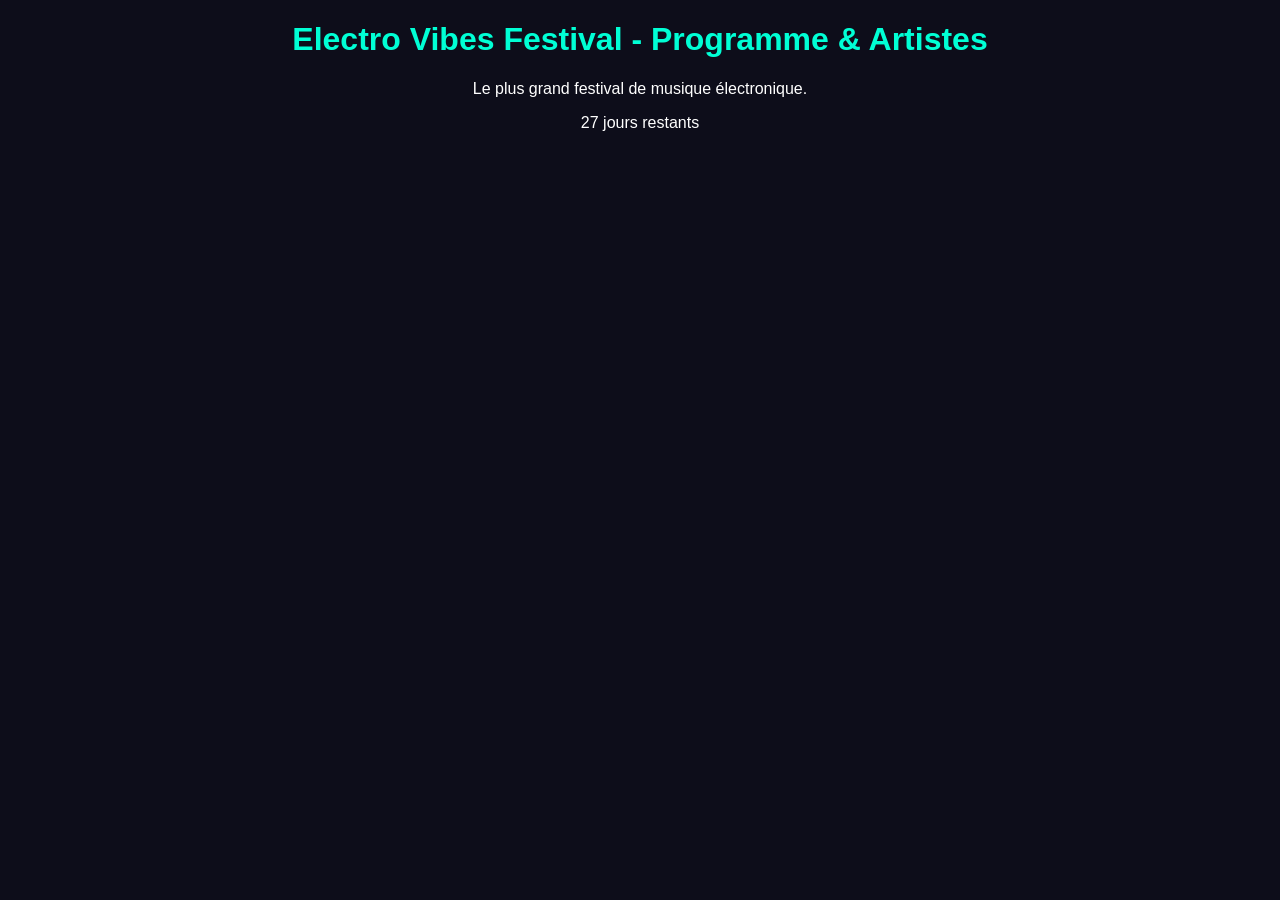
<file: index.html>
<!DOCTYPE html>
<html lang="fr">
<head>
  <meta charset="UTF-8">
  <title>Electro Vibes Festival</title>
  <link rel="stylesheet" href="style.css">
</head>
<body>
  <h1>Electro Vibes Festival - Programme & Artistes</h1>
  <p>Le plus grand festival de musique électronique.</p>
  <div id="countdown"></div>
  <script src="script.js"></script>
</body>
</html>
</file>
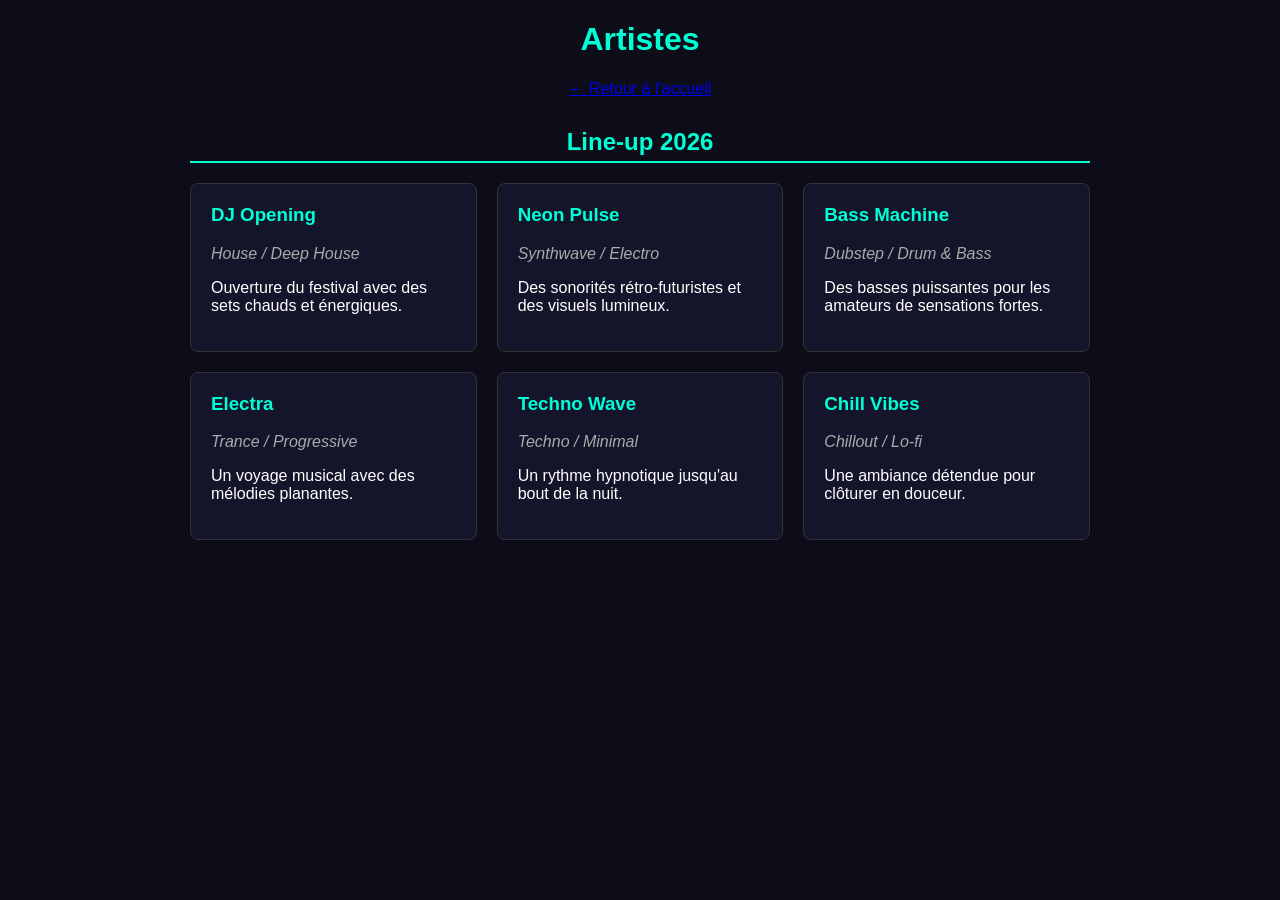
<file: artistes.html>
<!DOCTYPE html>
<html lang="fr">
<head>
  <meta charset="UTF-8">
  <meta name="viewport" content="width=device-width, initial-scale=1.0">
  <title>Artistes - Electro Vibes Festival</title>
  <link rel="stylesheet" href="style.css">
  <style>
    section { max-width: 900px; margin: 30px auto; padding: 0 15px; }
    h2 { color: #00ffd5; border-bottom: 2px solid #00ffd5; padding-bottom: 5px; }
    .grille { display: grid; grid-template-columns: repeat(auto-fit, minmax(250px, 1fr)); gap: 20px; margin-top: 20px; }
    .carte { background: #14142b; border: 1px solid #333; border-radius: 8px; padding: 20px; text-align: left; }
    .carte h3 { color: #00ffd5; margin-top: 0; }
    .carte .style { color: #aaa; font-style: italic; }
  </style>
</head>
<body>
  <header>
    <h1>Artistes</h1>
    <a href="index.html">← Retour à l'accueil</a>
  </header>

  <section id="artistes">
    <h2>Line-up 2026</h2>
    <div class="grille">
      <div class="carte">
        <h3>DJ Opening</h3>
        <p class="style">House / Deep House</p>
        <p>Ouverture du festival avec des sets chauds et énergiques.</p>
      </div>
      <div class="carte">
        <h3>Neon Pulse</h3>
        <p class="style">Synthwave / Electro</p>
        <p>Des sonorités rétro-futuristes et des visuels lumineux.</p>
      </div>
      <div class="carte">
        <h3>Bass Machine</h3>
        <p class="style">Dubstep / Drum & Bass</p>
        <p>Des basses puissantes pour les amateurs de sensations fortes.</p>
      </div>
      <div class="carte">
        <h3>Electra</h3>
        <p class="style">Trance / Progressive</p>
        <p>Un voyage musical avec des mélodies planantes.</p>
      </div>
      <div class="carte">
        <h3>Techno Wave</h3>
        <p class="style">Techno / Minimal</p>
        <p>Un rythme hypnotique jusqu'au bout de la nuit.</p>
      </div>
      <div class="carte">
        <h3>Chill Vibes</h3>
        <p class="style">Chillout / Lo-fi</p>
        <p>Une ambiance détendue pour clôturer en douceur.</p>
      </div>
    </div>
  </section>
</body>
</html>
</file>
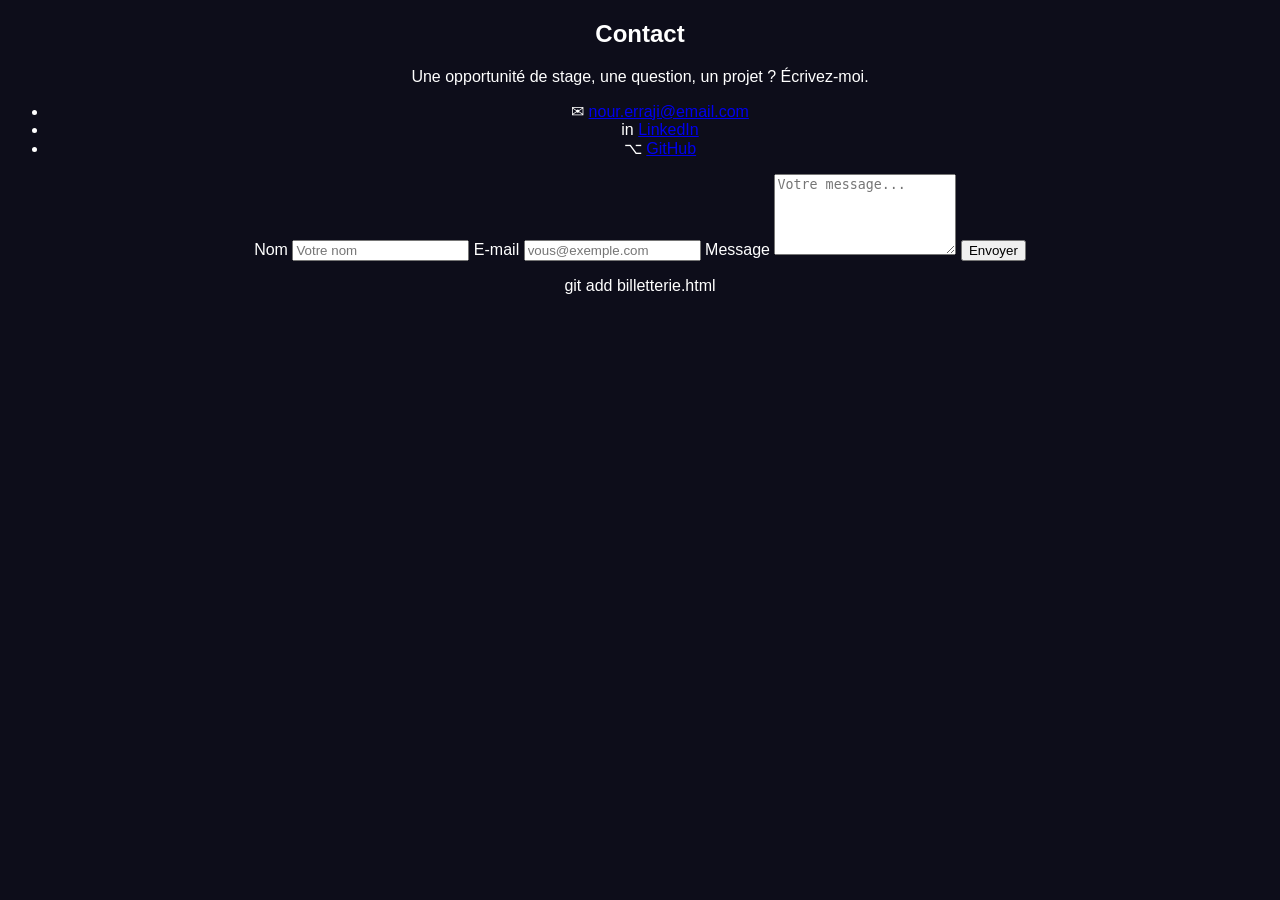
<file: billetterie.html>
<!DOCTYPE html>
<html lang="fr">
<head>
  <meta charset="UTF-8">
  <meta name="viewport" content="width=device-width, initial-scale=1.0">
  <title>Portfolio Ingénieur – Nour & Safae</title>
  <meta name="description" content="Portfolio de Nour Erraji, élève ingénieure : compétences, projets et contact.">
  <link rel="preconnect" href="https://fonts.googleapis.com">
  <link href="https://fonts.googleapis.com/css2?family=Inter:wght@400;500;600&family=Space+Grotesk:wght@500;700&display=swap" rel="stylesheet">
  <link rel="stylesheet" href="style.css">
</head>
<body>

    <!-- Formulaire -->
    <section id="contact" class="section">
      <div class="container">
        <h2 class="section-title">Contact</h2>
        <div class="contact-grid">
          <div class="contact-info">
            <p>Une opportunité de stage, une question, un projet ? Écrivez-moi.</p>
            <ul>
              <li>✉ <a href="mailto:nour.erraji@email.com">nour.erraji@email.com</a></li>
              <li>in <a href="https://www.linkedin.com/in/nour-erraji" target="_blank" rel="noopener">LinkedIn</a></li>
              <li>⌥ <a href="https://github.com/nourerraji" target="_blank" rel="noopener">GitHub</a></li>
            </ul>
          </div>
          <form id="contactForm" class="form" novalidate>
            <label for="nom">Nom</label>
            <input type="text" id="nom" name="nom" placeholder="Votre nom" required>
            <small class="error" data-for="nom"></small>

            <label for="email">E-mail</label>
            <input type="email" id="email" name="email" placeholder="vous@exemple.com" required>
            <small class="error" data-for="email"></small>

            <label for="message">Message</label>
            <textarea id="message" name="message" rows="5" placeholder="Votre message..." required></textarea>
            <small class="error" data-for="message"></small>

            <button type="submit" class="btn btn-primary">Envoyer</button>
            <p id="formStatus" class="form-status" role="status"></p>
          </form>
        </div>
      </div>
    </section>
  </main>
</body>
git add billetterie.html
</file>
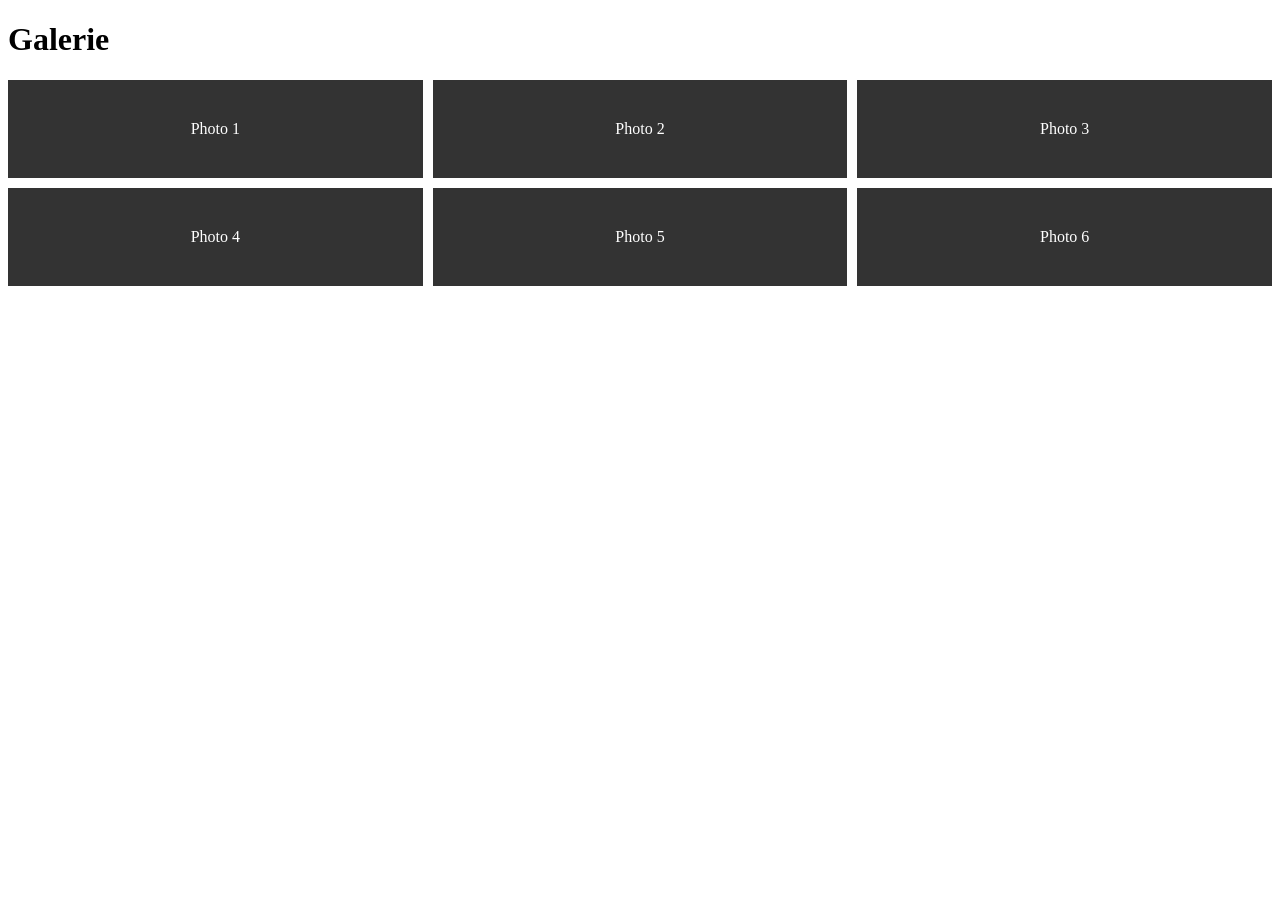
<file: galerie.html>
<!DOCTYPE html>
<html lang="fr">
<head>
  <meta charset="UTF-8">
  <meta name="viewport" content="width=device-width, initial-scale=1.0">
  <title>Galerie - Electro Vibes</title>
  <style>
    .grille {
      display: grid;
      grid-template-columns: repeat(3, 1fr);
      gap: 10px;
    }
    .grille div {
      background: #333;
      color: #fff;
      padding: 40px;
      text-align: center;
    }
  </style>
</head>
<body>
  <h1>Galerie</h1>

  <div class="grille">
    <div>Photo 1</div>
    <div>Photo 2</div>
    <div>Photo 3</div>
    <div>Photo 4</div>
    <div>Photo 5</div>
    <div>Photo 6</div>
  </div>
</body>
</html>
</file>
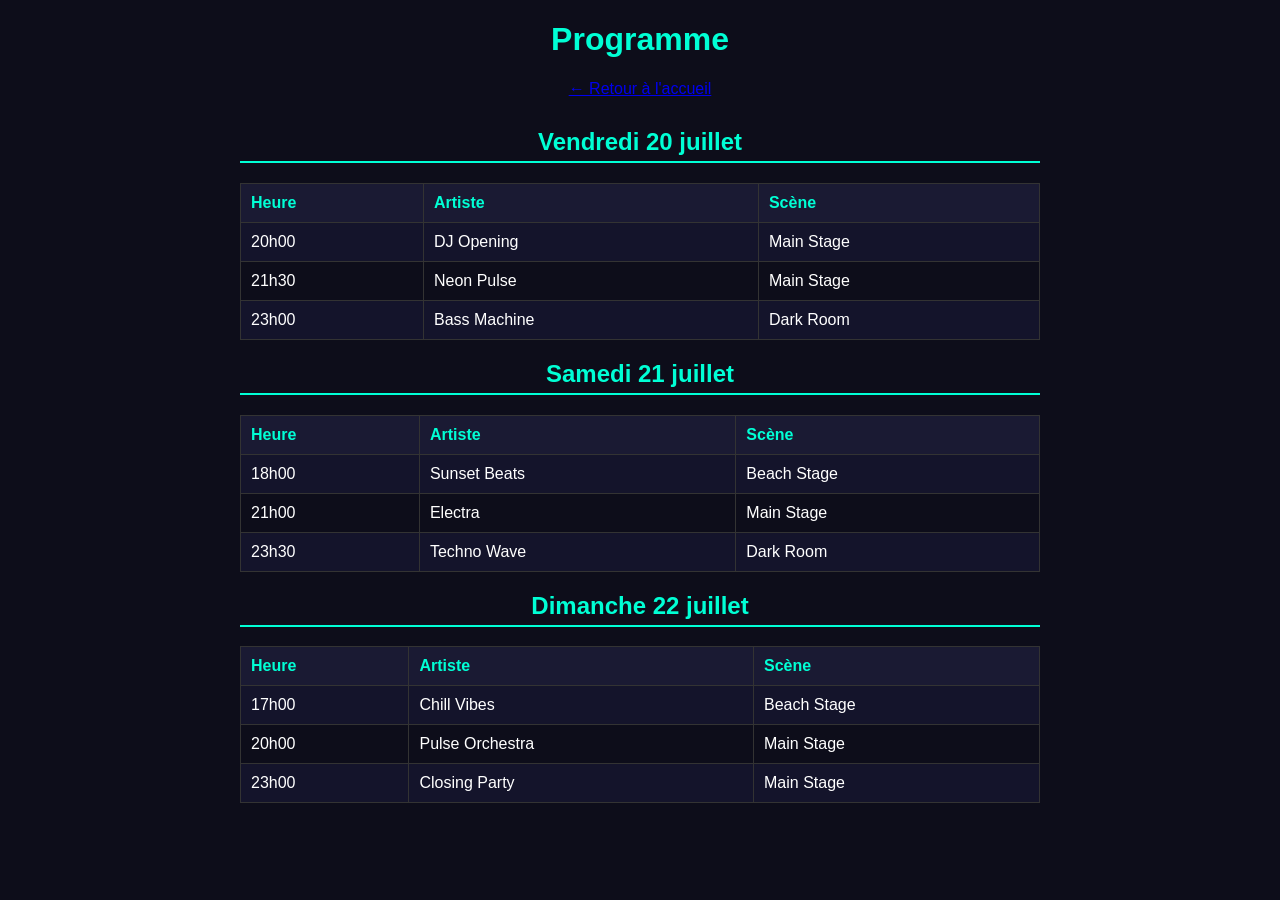
<file: programme.html>
<!DOCTYPE html>
<html lang="fr">
<head>
  <meta charset="UTF-8">
  <meta name="viewport" content="width=device-width, initial-scale=1.0">
  <title>Programme - Electro Vibes Festival</title>
  <link rel="stylesheet" href="style.css">
  <style>
    section { max-width: 800px; margin: 30px auto; padding: 0 15px; }
    h2 { color: #00ffd5; border-bottom: 2px solid #00ffd5; padding-bottom: 5px; }
    table { width: 100%; border-collapse: collapse; margin-top: 10px; }
    th, td { padding: 10px; border: 1px solid #333; text-align: left; }
    th { background: #1a1a33; color: #00ffd5; }
    tr:nth-child(even) { background: #14142b; }
  </style>
</head>
<body>
  <header>
    <h1>Programme</h1>
    <a href="index.html">← Retour à l'accueil</a>
  </header>

  <section id="programme">
    <h2>Vendredi 20 juillet</h2>
    <table>
      <tr><th>Heure</th><th>Artiste</th><th>Scène</th></tr>
      <tr><td>20h00</td><td>DJ Opening</td><td>Main Stage</td></tr>
      <tr><td>21h30</td><td>Neon Pulse</td><td>Main Stage</td></tr>
      <tr><td>23h00</td><td>Bass Machine</td><td>Dark Room</td></tr>
    </table>

    <h2>Samedi 21 juillet</h2>
    <table>
      <tr><th>Heure</th><th>Artiste</th><th>Scène</th></tr>
      <tr><td>18h00</td><td>Sunset Beats</td><td>Beach Stage</td></tr>
      <tr><td>21h00</td><td>Electra</td><td>Main Stage</td></tr>
      <tr><td>23h30</td><td>Techno Wave</td><td>Dark Room</td></tr>
    </table>

    <h2>Dimanche 22 juillet</h2>
    <table>
      <tr><th>Heure</th><th>Artiste</th><th>Scène</th></tr>
      <tr><td>17h00</td><td>Chill Vibes</td><td>Beach Stage</td></tr>
      <tr><td>20h00</td><td>Pulse Orchestra</td><td>Main Stage</td></tr>
      <tr><td>23h00</td><td>Closing Party</td><td>Main Stage</td></tr>
    </table>
  </section>
</body>
</html>
</file>
<file: style.css>
body {
  background: #0d0d1a;
  color: #fff;
  font-family: Arial, sans-serif;
  text-align: center;
}
h1 { color: #00ffd5; }
</file>
